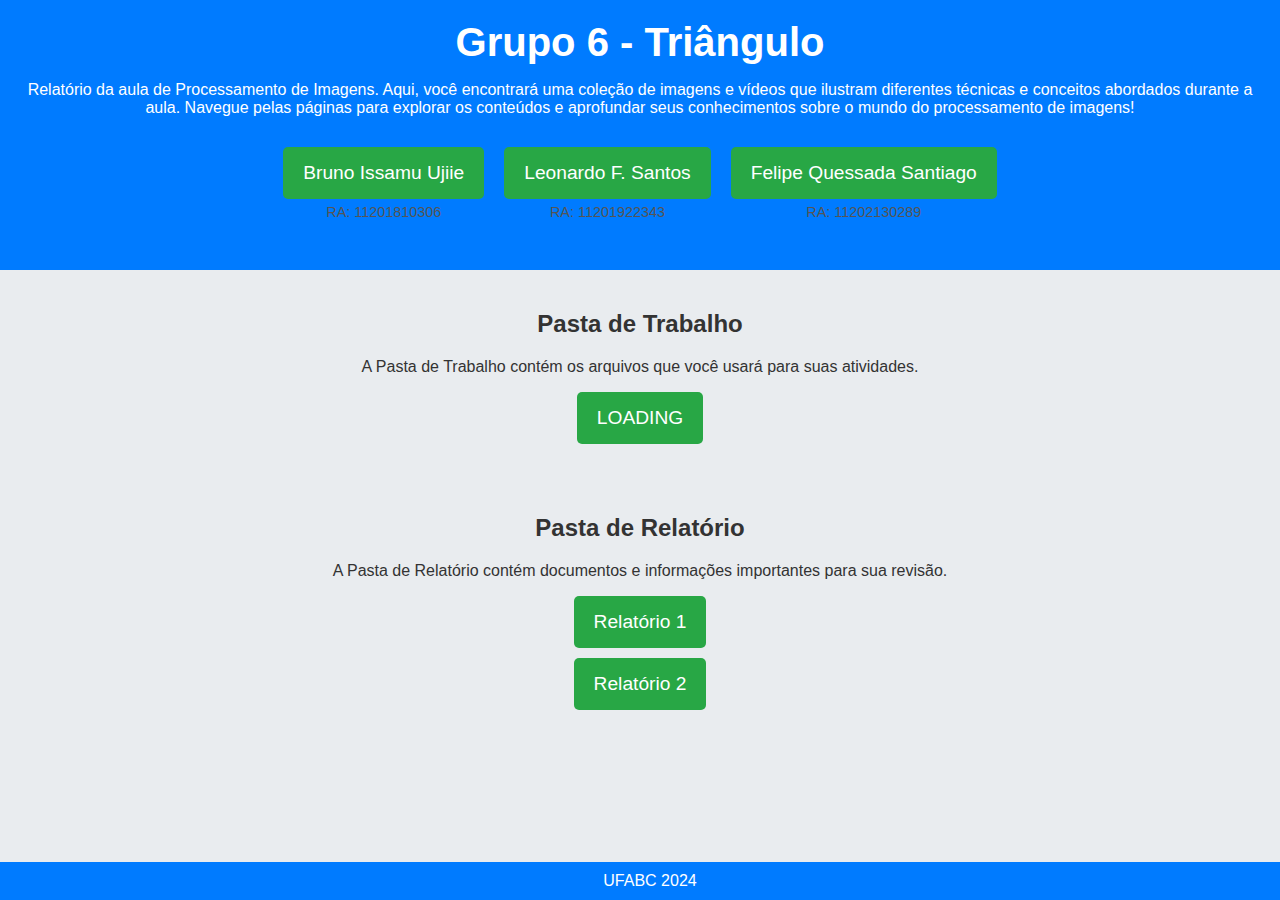
<file: index.html>
<!DOCTYPE html>
<html lang="pt-BR">
<head>
    <meta charset="UTF-8">
    <meta name="viewport" content="width=device-width, initial-scale=1.0">
    <title>Página Principal</title>
    <link rel="stylesheet" href="styles.css">
</head>
<body>

    <header>
        <h1>Grupo 6 - Triângulo</h1>
        <p>
            Relatório da aula de Processamento de Imagens. Aqui, você encontrará uma coleção de imagens e vídeos que ilustram diferentes técnicas e conceitos abordados durante a aula. Navegue pelas páginas para explorar os conteúdos e aprofundar seus conhecimentos sobre o mundo do processamento de imagens!
        </p>
        <nav>
            <div class="button-container">
                <button onclick="window.location.href='./lab00_BrunoIssamuUjiie/lab00_BrunoIssamuUjiie/lab00_BrunoIssamuUjiie.html'">Bruno Issamu Ujiie</button>
	         <div class="description">RA: 11201810306 </div>
            </div>
            <div class="button-container">
                <button onclick="window.location.href='./lab00_LeonardoFSantos/lab00_LeonardoFSantos.html'">Leonardo F. Santos</button>
	        <div class="description">RA: 11201922343</div>
            </div>
            <div class="button-container">
                <button onclick="window.location.href='./lab00_Felipe/lab00_Felipe.html'">Felipe Quessada Santiago</button>
	        <div class="description">RA: 11202130289</div>
            </div>
        </nav>
    </header>

    <div class="section">
        <h2>Pasta de Trabalho</h2>
        <p>A Pasta de Trabalho contém os arquivos que você usará para suas atividades.</p>
        <div class="button-container">
            <a href="pasta_trabalho/index.html" class="button">LOADING</a>
        </div>
    </div>

    <div class="section">
        <h2>Pasta de Relatório</h2>
        <p>A Pasta de Relatório contém documentos e informações importantes para sua revisão.</p>
        <div class="button-container">
            <a href="pasta_relatorio/index.html" class="button">Relatório 1</a>
        </div>
	<div class="button-container">
            <a href="Relatorio2/index.html" class="button">Relatório 2</a>
        </div>
    </div>

    <footer>
        UFABC 2024
    </footer>

</body>
</html>
</file>
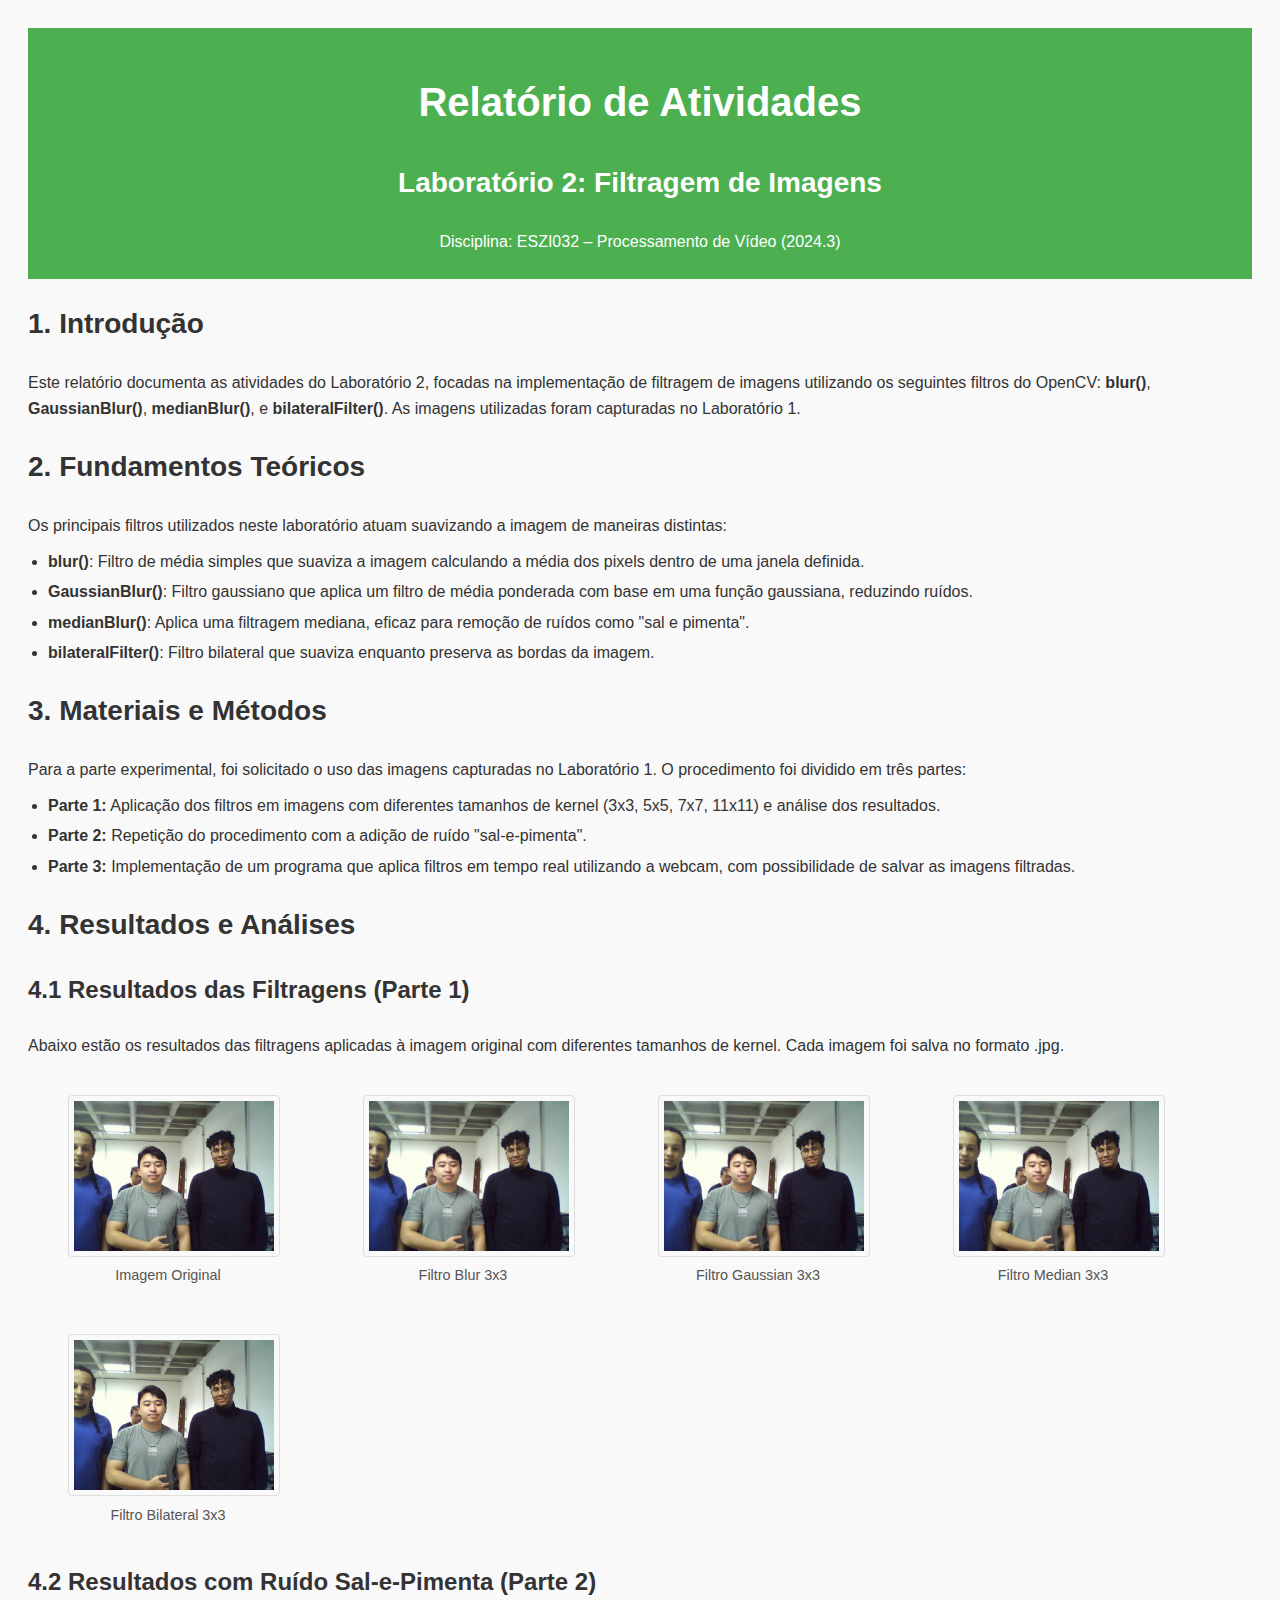
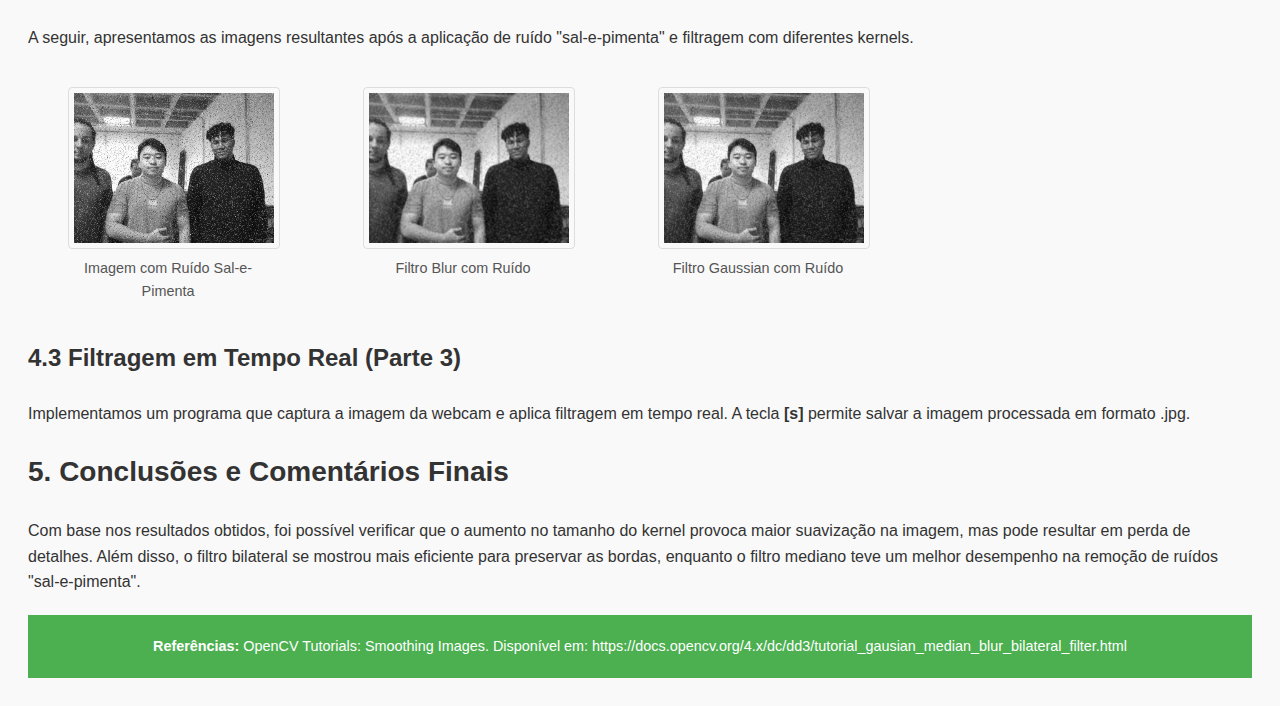
<file: Relatorio2/index.html>
<!DOCTYPE html>
<html lang="pt-br">
<head>
    <meta charset="UTF-8">
    <meta name="viewport" content="width=device-width, initial-scale=1.0">
    <title>Relatório Laboratório 2 - Filtragem de Imagens</title>
    <link rel="stylesheet" href="styles.css">
</head>
<body>
    <header>
        <h1>Relatório de Atividades</h1>
        <h2>Laboratório 2: Filtragem de Imagens</h2>
        <p>Disciplina: ESZI032 – Processamento de Vídeo (2024.3)</p>
    </header>
    
    <main>
        <section>
            <h2>1. Introdução</h2>
            <p>Este relatório documenta as atividades do Laboratório 2, focadas na implementação de filtragem de imagens utilizando os seguintes filtros do OpenCV: <strong>blur()</strong>, <strong>GaussianBlur()</strong>, <strong>medianBlur()</strong>, e <strong>bilateralFilter()</strong>. As imagens utilizadas foram capturadas no Laboratório 1.</p>
        </section>

        <section>
            <h2>2. Fundamentos Teóricos</h2>
            <p>Os principais filtros utilizados neste laboratório atuam suavizando a imagem de maneiras distintas:</p>
            <ul>
                <li><strong>blur()</strong>: Filtro de média simples que suaviza a imagem calculando a média dos pixels dentro de uma janela definida.</li>
                <li><strong>GaussianBlur()</strong>: Filtro gaussiano que aplica um filtro de média ponderada com base em uma função gaussiana, reduzindo ruídos.</li>
                <li><strong>medianBlur()</strong>: Aplica uma filtragem mediana, eficaz para remoção de ruídos como "sal e pimenta".</li>
                <li><strong>bilateralFilter()</strong>: Filtro bilateral que suaviza enquanto preserva as bordas da imagem.</li>
            </ul>
        </section>

        <section>
            <h2>3. Materiais e Métodos</h2>
            <p>Para a parte experimental, foi solicitado o uso das imagens capturadas no Laboratório 1. O procedimento foi dividido em três partes:</p>
            <ul>
                <li><strong>Parte 1:</strong> Aplicação dos filtros em imagens com diferentes tamanhos de kernel (3x3, 5x5, 7x7, 11x11) e análise dos resultados.</li>
                <li><strong>Parte 2:</strong> Repetição do procedimento com a adição de ruído "sal-e-pimenta".</li>
                <li><strong>Parte 3:</strong> Implementação de um programa que aplica filtros em tempo real utilizando a webcam, com possibilidade de salvar as imagens filtradas.</li>
            </ul>
        </section>

        <section>
            <h2>4. Resultados e Análises</h2>
            <h3>4.1 Resultados das Filtragens (Parte 1)</h3>
            <p>Abaixo estão os resultados das filtragens aplicadas à imagem original com diferentes tamanhos de kernel. Cada imagem foi salva no formato .jpg.</p>

            <div class="image-grid">
                <figure>
                    <img src="grupo_triangulo.jpeg" alt="Imagem original">
                    <figcaption>Imagem Original</figcaption>
                </figure>
                <figure>
                    <img src="Homogeneous_Blur_3x3.jpg" alt="Blur 3x3">
                    <figcaption>Filtro Blur 3x3</figcaption>
                </figure>
                <figure>
                    <img src="Gaussian_Blur_3x3.jpg" alt="Gaussian 3x3">
                    <figcaption>Filtro Gaussian 3x3</figcaption>
                </figure>
                <figure>
                    <img src="Median_Blur_3x3.jpg" alt="Median 3x3">
                    <figcaption>Filtro Median 3x3</figcaption>
                </figure>
                <figure>
                    <img src="Bilateral_Blur_3x3.jpg" alt="Bilateral 3x3">
                    <figcaption>Filtro Bilateral 3x3</figcaption>
                </figure>
            </div>

            <h3>4.2 Resultados com Ruído Sal-e-Pimenta (Parte 2)</h3>
            <p>A seguir, apresentamos as imagens resultantes após a aplicação de ruído "sal-e-pimenta" e filtragem com diferentes kernels.</p>

            <div class="image-grid">
                <figure>
                    <img src="noisy_image.jpg" alt="Imagem com Ruído">
                    <figcaption>Imagem com Ruído Sal-e-Pimenta</figcaption>
                </figure>
                <figure>
                    <img src="homogeneous_blur.jpg" alt="Blur com Ruído">
                    <figcaption>Filtro Blur com Ruído</figcaption>
                </figure>
                <figure>
                    <img src="gaussian_blur.jpg" alt="Gaussian com Ruído">
                    <figcaption>Filtro Gaussian com Ruído</figcaption>
                </figure>
            </div>

            <h3>4.3 Filtragem em Tempo Real (Parte 3)</h3>
            <p>Implementamos um programa que captura a imagem da webcam e aplica filtragem em tempo real. A tecla <strong>[s]</strong> permite salvar a imagem processada em formato .jpg.</p>
        </section>

        <section>
            <h2>5. Conclusões e Comentários Finais</h2>
            <p>Com base nos resultados obtidos, foi possível verificar que o aumento no tamanho do kernel provoca maior suavização na imagem, mas pode resultar em perda de detalhes. Além disso, o filtro bilateral se mostrou mais eficiente para preservar as bordas, enquanto o filtro mediano teve um melhor desempenho na remoção de ruídos "sal-e-pimenta".</p>
        </section>
    </main>

    <footer>
        <p><strong>Referências:</strong> OpenCV Tutorials: Smoothing Images. Disponível em: <a href="https://docs.opencv.org/4.x/dc/dd3/tutorial_gausian_median_blur_bilateral_filter.html" target="_blank">https://docs.opencv.org/4.x/dc/dd3/tutorial_gausian_median_blur_bilateral_filter.html</a></p>
    </footer>
</body>
</html>
</file>
<file: styles.css>
body {
    font-family: Arial, sans-serif;
    background-color: #e9ecef;
    margin: 0;
    padding: 0;
    color: #333;
}

header {
    background-color: #007BFF;
    color: white;
    padding: 20px;
    text-align: center;
}

h1 {
    margin: 0;
    font-size: 2.5em;
}

nav {
    display: flex;
    justify-content: center;
    flex-wrap: wrap;
    margin: 20px 0;
}

.button-container {
    margin: 10px;
    text-align: center;
}

button, .button {
    background-color: #28a745;
    color: white;
    border: none;
    padding: 15px 20px;
    font-size: 1.2em;
    cursor: pointer;
    border-radius: 5px;
    transition: background-color 0.3s;
    text-decoration: none;
    display: inline-block;
}

button:hover, .button:hover {
    background-color: #218838;
}

.description {
    margin-top: 5px;
    font-size: 0.9em;
    color: #555;
}

.section {
    padding: 20px;
    text-align: center;
}

footer {
    text-align: center;
    padding: 10px;
    background-color: #007BFF;
    color: white;
    position: fixed;
    width: 100%;
    bottom: 0;
}
</file>
<file: Relatorio2/styles.css>
/* Estilos básicos */
body {
    font-family: Arial, sans-serif;
    background-color: #f9f9f9;
    color: #333;
    line-height: 1.6;
    padding: 20px;
}

/* Cabeçalho */
header {
    background-color: #4CAF50;
    color: white;
    text-align: center;
    padding: 15px;
    margin-bottom: 20px;
}

h1 {
    font-size: 2.5rem;
}

h2 {
    font-size: 1.75rem;
}

h3 {
    font-size: 1.5rem;
    margin-top: 20px;
}

p {
    margin: 10px 0;
}

ul {
    margin: 10px 0;
    padding-left: 20px;
}

ul li {
    margin-bottom: 5px;
}

/* Grade de imagens */
.image-grid {
    display: flex;
    flex-wrap: wrap;
    gap: 15px;
    margin-top: 20px;
}

figure {
    width: 200px;
    text-align: center;
}

figure img {
    width: 100%;
    border: 1px solid #ddd;
    border-radius: 4px;
    padding: 5px;
}

figcaption {
    font-size: 0.9rem;
    color: #555;
}

/* Rodapé */
footer {
    background-color: #4CAF50;
    color: white;
    text-align: center;
    padding: 10px;
    margin-top: 20px;
    font-size: 0.9rem;
}

/* Links */
a {
    color: white;
    text-decoration: none;
}

a:hover {
    text-decoration: underline;
}
</file>
